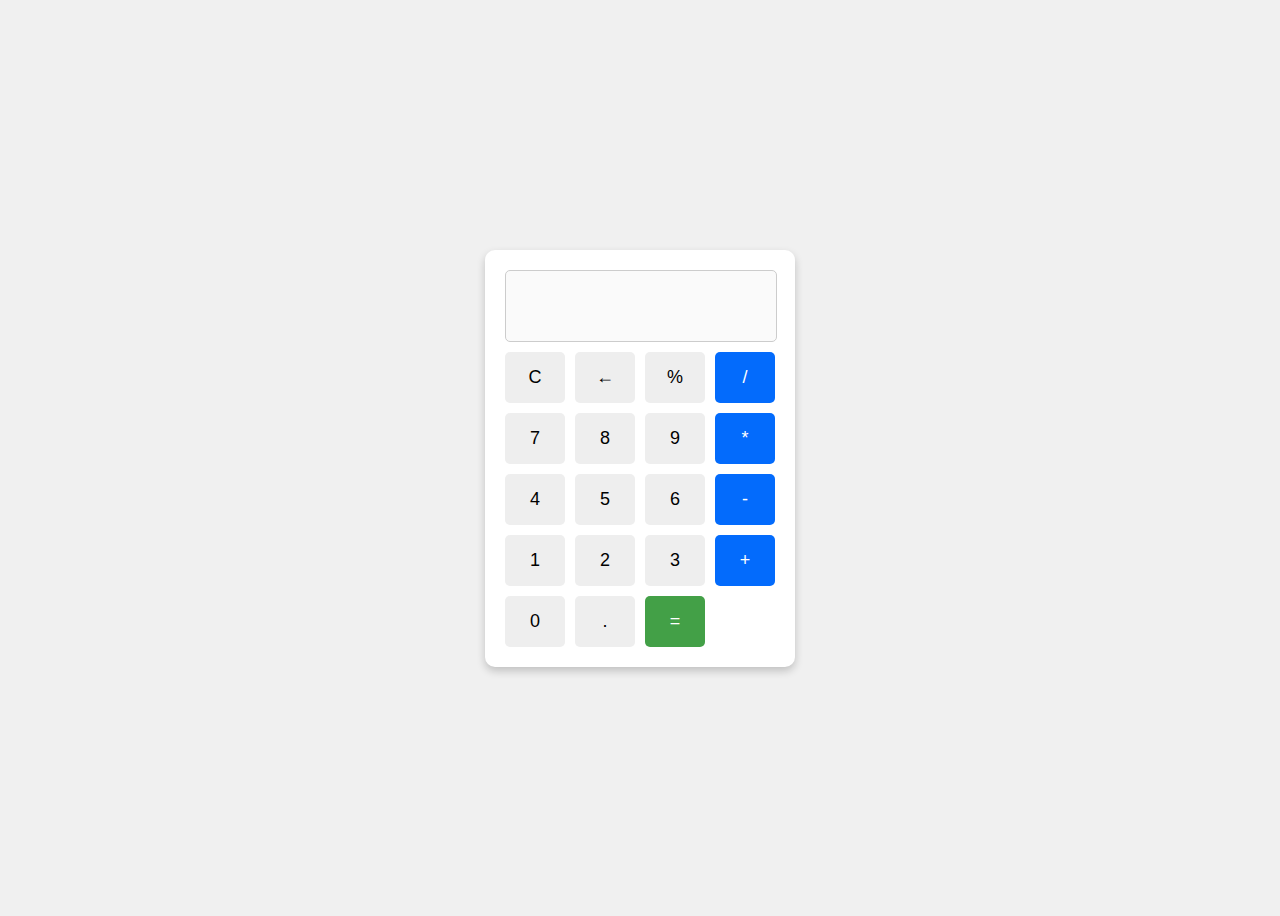
<file: Calc.html>
<!DOCTYPE html>
<html lang="id">
<head>
 <meta charset="UTF-8">
 <title>Kalkulator Sederhana</title>
 <style>
 body {
 font-family: Arial, sans-serif;
 display: flex;
 justify-content: center;
 align-items: center;
 height: 100vh;
 background: #f0f0f0;
 }
 .kalkulator {
 background: #fff;
 padding: 20px;
 border-radius: 10px;
 box-shadow: 0 4px 8px rgba(0,0,0,0.2);
 width: 270px;
 }
 .layar {
 width: 100%;
 height: 50px;
 width: 250px;
 font-size: 24px;
 text-align: right;
 margin-bottom: 10px;
 padding: 10px;
 border: 1px solid #ccc;
 border-radius: 5px;
 }
 .tombol {
 display: grid;
 grid-template-columns: repeat(4, 1fr);
 gap: 10px;
 }
 .tombol button {
 padding: 15px;
 font-size: 18px;
 border: none;
 border-radius: 5px;
 background: #eee;
 cursor: pointer;
 transition: background 0.2s;
 }
 .tombol button:hover {
 background: #ccc;
 }
 .tombol .operator {
 background: #036bfc;
 color: white;
 }
 .tombol .operator:hover {
 background: #033e91;
 }
 .tombol .equals {
 background: #43a047;
 color: white;
 }
 .tombol .equals:hover {
 background: #2e7d32;
 }
 </style>
</head>
<body>
 <div class="kalkulator">
 <input type="text" class="layar" id="layar" disabled>
 <div class="tombol">
 <button onclick="clearLayar()">C</button>
 <button onclick="hapusSatu()">←</button>
 <button onclick="tambahAngka('%')">%</button>
 <button class="operator" onclick="tambahAngka('/')">/</button>
 <button onclick="tambahAngka('7')">7</button>
 <button onclick="tambahAngka('8')">8</button>
 <button onclick="tambahAngka('9')">9</button>
 <button class="operator" onclick="tambahAngka('*')">*</button>
 <button onclick="tambahAngka('4')">4</button>
 <button onclick="tambahAngka('5')">5</button>
 <button onclick="tambahAngka('6')">6</button>
 <button class="operator" onclick="tambahAngka('-')">-</button>
 <button onclick="tambahAngka('1')">1</button>
 <button onclick="tambahAngka('2')">2</button>
 <button onclick="tambahAngka('3')">3</button>
 <button class="operator" onclick="tambahAngka('+')">+</button>
 <button onclick="tambahAngka('0')">0</button>
 <button onclick="tambahAngka('.')">.</button>
 <button class="equals" onclick="hitung()">=</button>
 </div>
 </div>
 <script>
 let layar = document.getElementById("layar");
 function tambahAngka(nilai) {
 layar.value += nilai;
 }
 function clearLayar() {
 layar.value = "";
 }
 function hapusSatu() {
 layar.value = layar.value.slice(0, -1);
 }
 function hitung() {
 try {
 layar.value = eval(layar.value);
 } catch {
 layar.value = "Error!";
 }
 }
 </script>
</body>
</html>
</file>
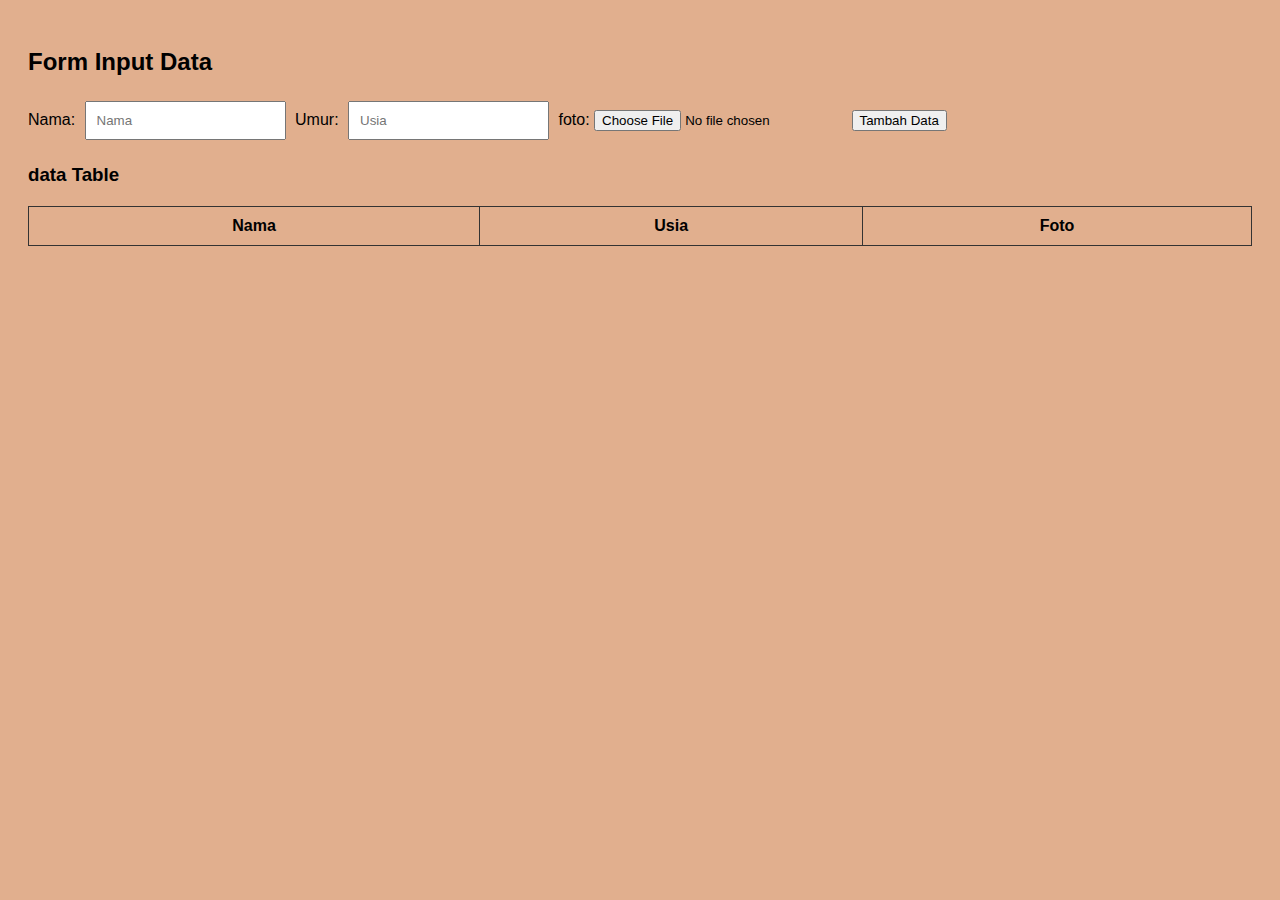
<file: forminput.html>
<!DOCTYPE html>
<html lang="id">
    <head>
        <meta charset="UTF-8">
        <title>form to tabel</title>
        <style>
            body{
                font-family:Arial, Helvetica, sans-serif;
                padding: 20px;
                background-color: #e1af8e;

            }
            table {
                width: 100%;
                border-collapse: collapse;
                margin-top: 20px;
            }
            th, td {
                border: 1px solid #333;
                padding: 10px;
                text-align: center;
            }
            input[type="text"], input[type="number"] {
                padding: 10px;
                margin: 5px ;
            
            }
            img{
                max-width:300px;
                height:auto;
                object-fit: cover;
                border-radius: 8px;
            }
        </style>
    </head>   
    <body>
        <h2>Form Input Data</h2>
        <form id="dataForm">
            Nama: <input type="text" id="name" placeholder="Nama" required>
            Umur: <input type="number" id="age" placeholder="Usia" required>
            foto: <input type="file" id="photo" accept="image/*" required>
            <button type="submit">Tambah Data</button>
        </form>
        <h3>data Table</h3>
        <table id="dataTable">
            <thead>
                <tr>
                    <th>Nama</th>
                    <th>Usia</th>
                    <th>Foto</th>
                </tr>
            </thead>
            <tbody></tbody>
        </table>

        <script>
            document.getElementById('dataForm').addEventListener('submit', function(event) {
                event.preventDefault();
                const name = document.getElementById('name').value;
                const age = document.getElementById('age').value;
                const photoInput = document.getElementById('photo');

                const tableBody = document.querySelector('#dataTable tbody');
                const newRow = tableBody.insertRow();
                newRow.innerHTML = `<td>${name}</td><td>${age}</td> <td><img src="${URL.createObjectURL(photoInput.files[0])}" alt="Foto"></td>`;

                this.reset(); // Reset form fields
            });


        </script>
    </body>
</file>
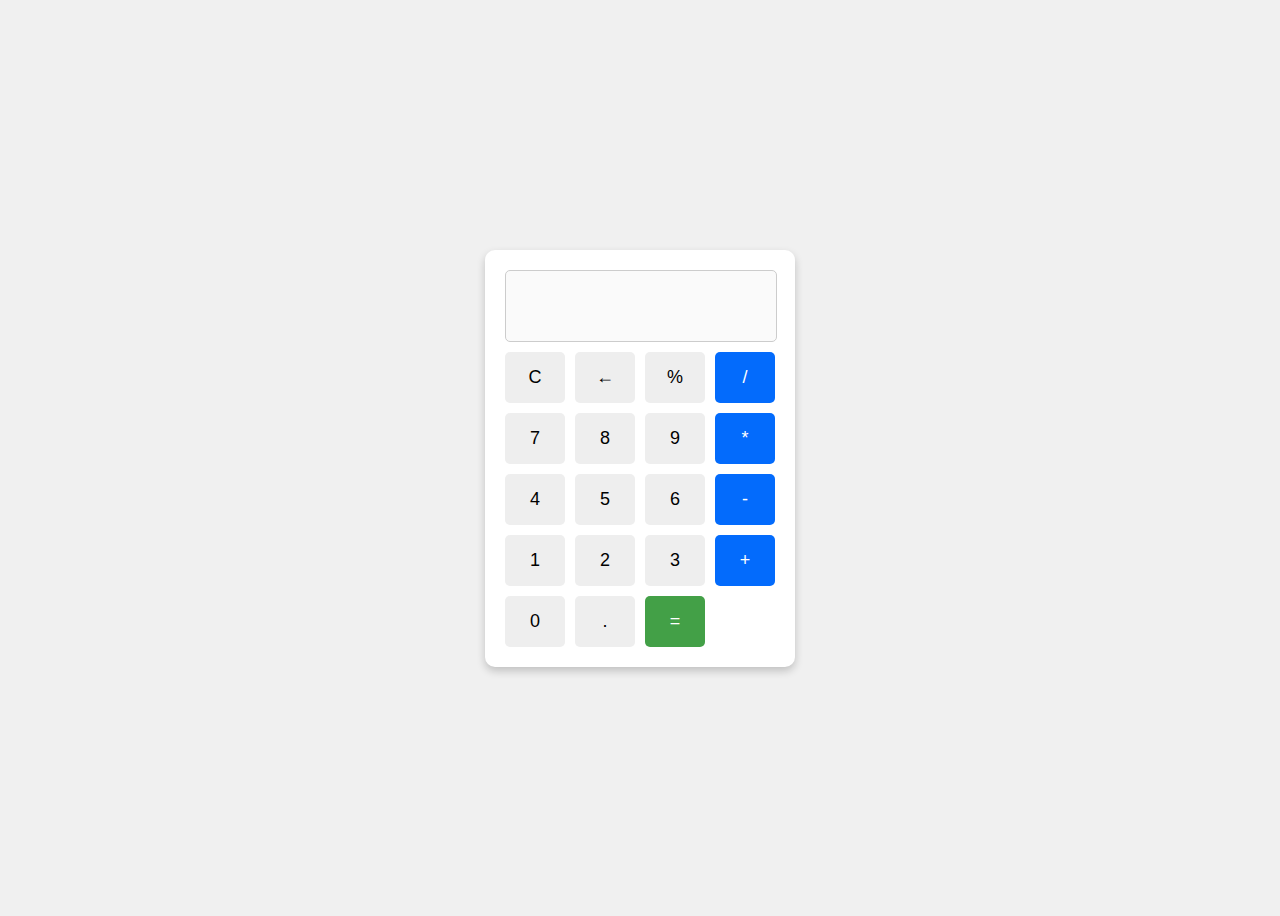
<file: calc/Calc.html>
<!DOCTYPE html>
<html lang="id">
<head>
 <meta charset="UTF-8">
 <title>Kalkulator Sederhana</title>
 <style>
 body {
 font-family: Arial, sans-serif;
 display: flex;
 justify-content: center;
 align-items: center;
 height: 100vh;
 background: #f0f0f0;
 }
 .kalkulator {
 background: #fff;
 padding: 20px;
 border-radius: 10px;
 box-shadow: 0 4px 8px rgba(0,0,0,0.2);
 width: 270px;
 }
 .layar {
 width: 100%;
 height: 50px;
 width: 250px;
 font-size: 24px;
 text-align: right;
 margin-bottom: 10px;
 padding: 10px;
 border: 1px solid #ccc;
 border-radius: 5px;
 }
 .tombol {
 display: grid;
 grid-template-columns: repeat(4, 1fr);
 gap: 10px;
 }
 .tombol button {
 padding: 15px;
 font-size: 18px;
 border: none;
 border-radius: 5px;
 background: #eee;
 cursor: pointer;
 transition: background 0.2s;
 }
 .tombol button:hover {
 background: #ccc;
 }
 .tombol .operator {
 background: #036bfc;
 color: white;
 }
 .tombol .operator:hover {
 background: #033e91;
 }
 .tombol .equals {
 background: #43a047;
 color: white;
 }
 .tombol .equals:hover {
 background: #2e7d32;
 }
 </style>
</head>
<body>
 <div class="kalkulator">
 <input type="text" class="layar" id="layar" disabled>
 <div class="tombol">
 <button onclick="clearLayar()">C</button>
 <button onclick="hapusSatu()">←</button>
 <button onclick="tambahAngka('%')">%</button>
 <button class="operator" onclick="tambahAngka('/')">/</button>
 <button onclick="tambahAngka('7')">7</button>
 <button onclick="tambahAngka('8')">8</button>
 <button onclick="tambahAngka('9')">9</button>
 <button class="operator" onclick="tambahAngka('*')">*</button>
 <button onclick="tambahAngka('4')">4</button>
 <button onclick="tambahAngka('5')">5</button>
 <button onclick="tambahAngka('6')">6</button>
 <button class="operator" onclick="tambahAngka('-')">-</button>
 <button onclick="tambahAngka('1')">1</button>
 <button onclick="tambahAngka('2')">2</button>
 <button onclick="tambahAngka('3')">3</button>
 <button class="operator" onclick="tambahAngka('+')">+</button>
 <button onclick="tambahAngka('0')">0</button>
 <button onclick="tambahAngka('.')">.</button>
 <button class="equals" onclick="hitung()">=</button>
 </div>
 </div>
 <script>
 let layar = document.getElementById("layar");
 function tambahAngka(nilai) {
 layar.value += nilai;
 }
 function clearLayar() {
 layar.value = "";
 }
 function hapusSatu() {
 layar.value = layar.value.slice(0, -1);
 }
 function hitung() {
 try {
 layar.value = eval(layar.value);
 } catch {
 layar.value = "Error!";
 }
 }
 </script>
</body>
</html>
</file>
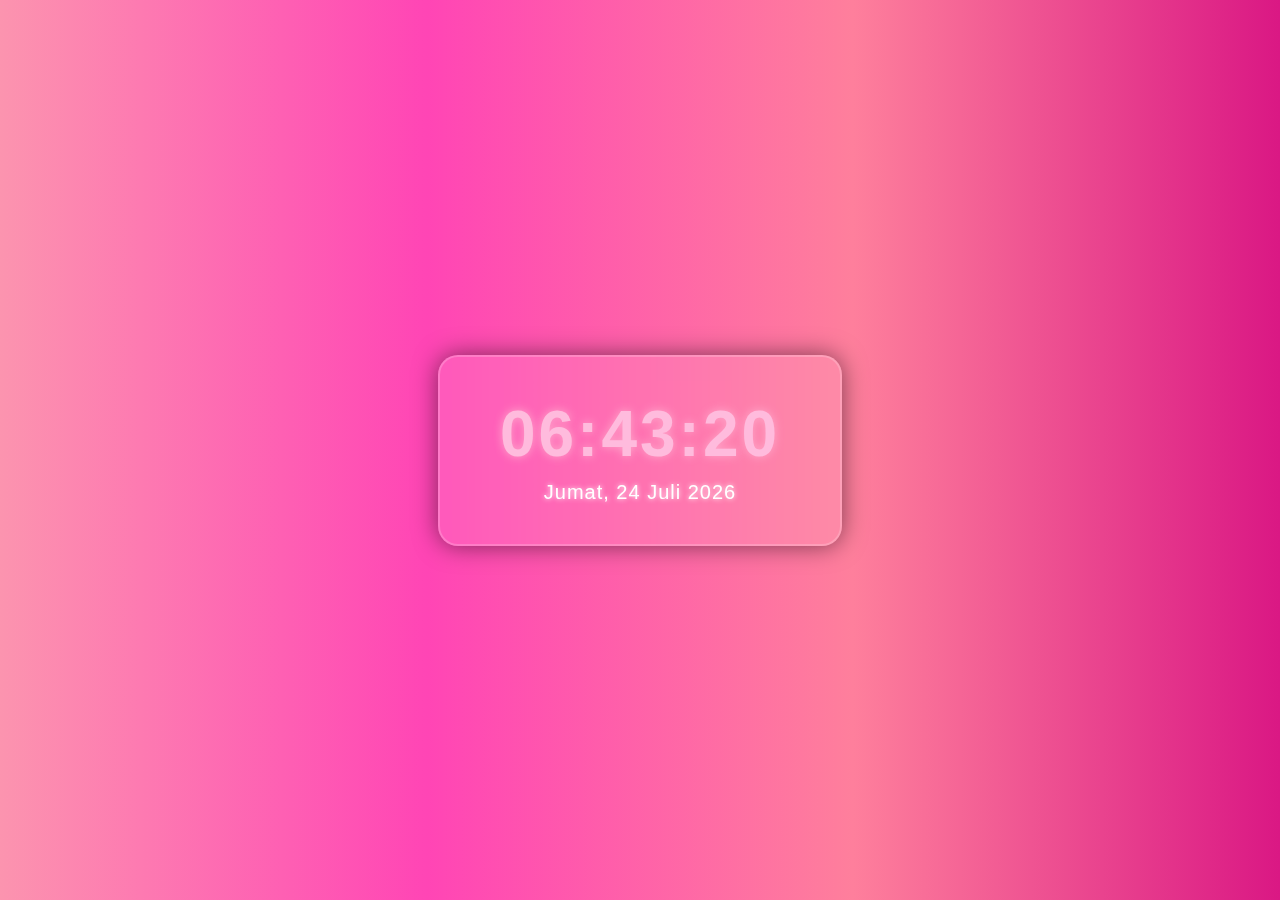
<file: clock/jam.html>
<!DOCTYPE html>
<html lang="id">
<head>
  <meta charset="UTF-8">
  <title>Jam Digital</title>
  <style>
    * {
      box-sizing: border-box;
    }

    body {
      margin: 0;
      padding: 0;
      height: 100vh;
      background: linear-gradient(to right, #FC94AF, #FF45B5, #FE7F9C, #DA1884);
      display: flex;
      justify-content: center;
      align-items: center;
      font-family: "Segoe UI", Tahoma, Geneva, Verdana, sans-serif;
    }

    .clock-container {
      background: rgba(255, 255, 255, 0.1);
      padding: 40px 60px;
      border-radius: 20px;
      box-shadow: 0 0 25px rgba(0, 0, 0, 0.5);
      text-align: center;
      backdrop-filter: blur(10px);
      border: 2px solid rgba(255, 255, 255, 0.2);
    }
	
	.clock {
      color: #FFBBDD;
      font-size: 64px;
      font-weight: bold;
      letter-spacing: 3px;
      text-shadow: 0 0 10px #FFAACC;
    }
	
  .date {
    color: #ffffff;
	margin-top: 10px;
	font-size: 20px;
	letter-spacing: 1px;
	text-shadow: 0 0 5px #ffffff;
	}
	
  </style>
</head>
<body>
  <div class="clock-container">
  <div class="clock" id="digitalClock">00:00:00</div>
  <div class="date" id="dateDisplay">Senin, 1 Januari 2025</div>
 </div>
 
 <script> 
    function updateClock() { 
      const now = new Date(); 
      let hours = now.getHours(); 
      let minutes = now.getMinutes(); 
      let seconds = now.getSeconds(); 
      hours = hours < 10 ? '0' + hours : hours; 
      minutes = minutes < 10 ? '0' + minutes : minutes; 
      seconds = seconds < 10 ? '0' + seconds : seconds; 
      const timeString = `${hours}:${minutes}:${seconds}`; 
      document.getElementById('digitalClock').textContent = timeString; 
      // Tanggal dan hari 
      const days = ['Minggu','Senin','Selasa','Rabu','Kamis','Jumat','Sabtu']; 
      const months = ['Januari','Februari','Maret','April','Mei','Juni','Juli','Agustus','September','Oktober','November','Desember']; 
      const day = days[now.getDay()]; 
      const date = now.getDate(); 
      const month = months[now.getMonth()]; 
      const year = now.getFullYear(); 
      const fullDate = `${day}, ${date} ${month} ${year}`; 
      document.getElementById('dateDisplay').textContent = fullDate; 
    } 
    setInterval(updateClock, 1000); 
    updateClock(); 
  </script>
</body>
</html>
</file>
